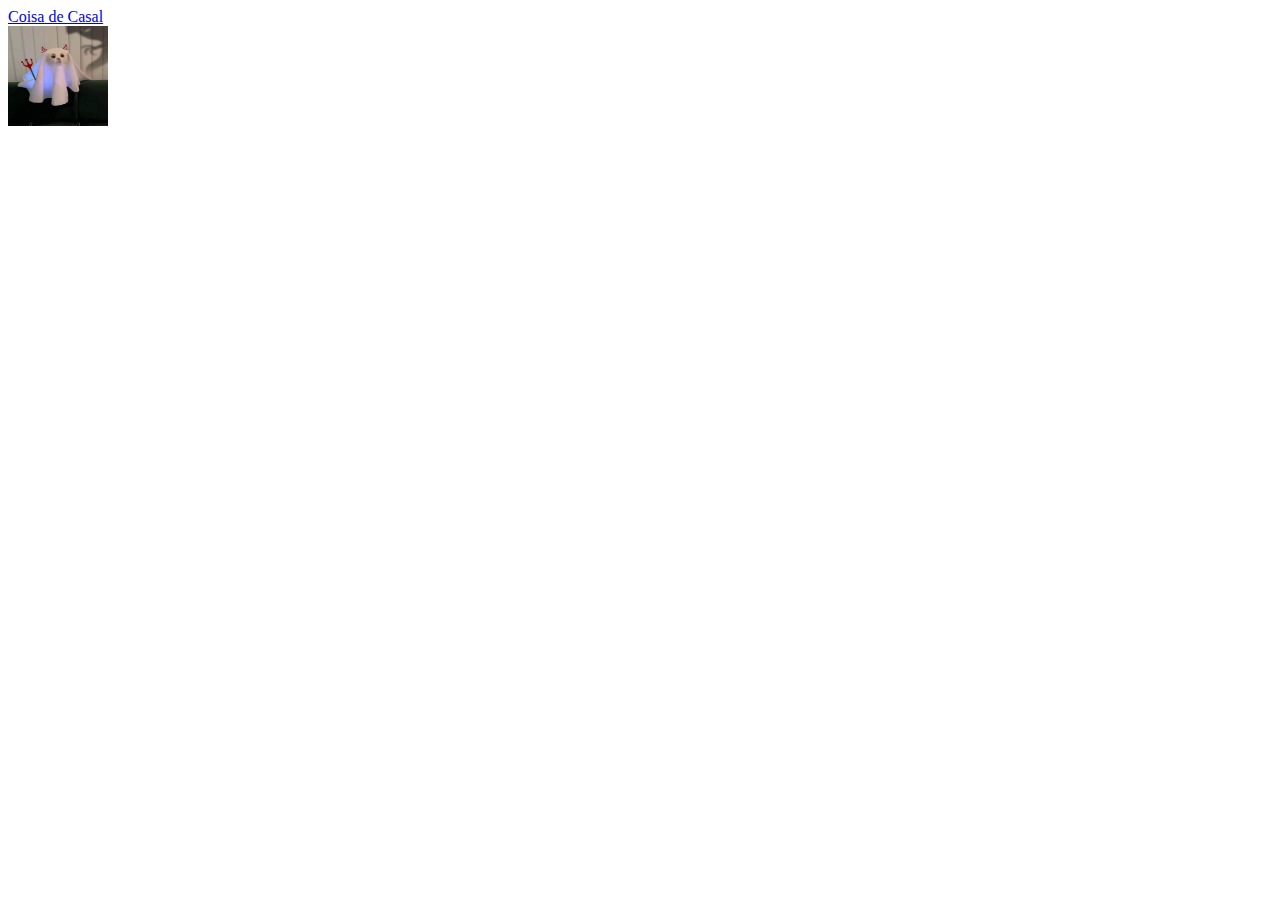
<file: catalogo.html>
<!DOCTYPE html>
<html lang="en">
  <head>
    <meta charset="UTF-8" />
    <meta name="viewport" content="width=device-width, initial-scale=1.0" />
    <title>catalogo</title>
  </head>
  <body>
    <header>
      <nav class="navigation">
        <div class="navegation">
          <a class="btn-index" href="/index.html">Coisa de Casal</a>
          <div class="perfil">
            <img
              class="img-perfil"
              src="img/img-login.jpg"
              height="100vh"
              width="100vh"
            />
          </div>
        </div>
      </nav>
    </header>
  </body>
</html>
</file>
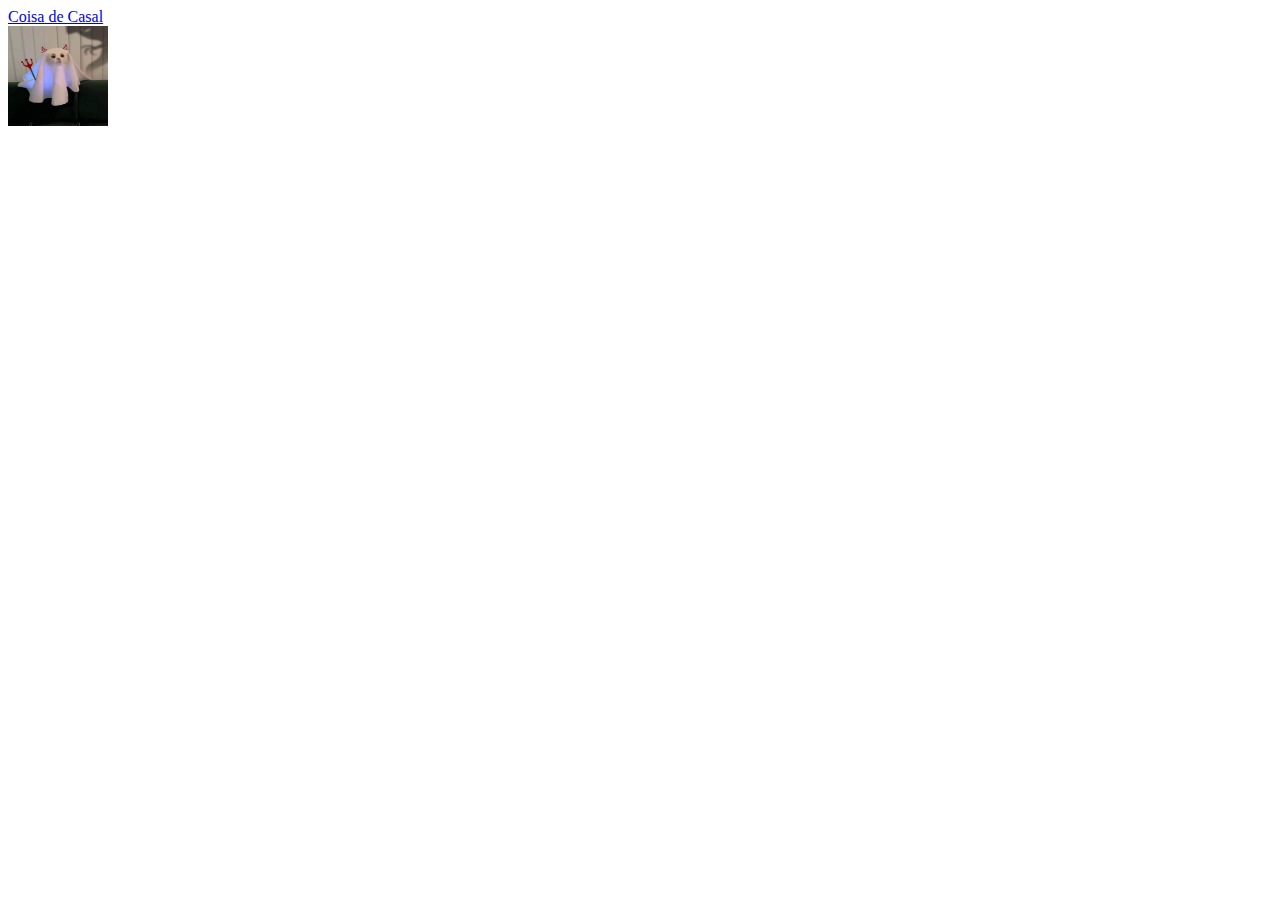
<file: item.html>
<!DOCTYPE html>
<html lang="en">
  <head>
    <meta charset="UTF-8" />
    <meta name="viewport" content="width=device-width, initial-scale=1.0" />
    <title>Itens</title>
  </head>
  <body>
    <header>
      <nav class="navigation">
        <div class="navegation">
          <a class="btn-index" href="/index.html">Coisa de Casal</a>
          <div class="perfil">
            <img
              class="img-perfil"
              src="img/img-login.jpg"
              height="100vh"
              width="100vh"
            />
          </div>
        </div>
      </nav>
    </header>
  </body>
</html>
</file>
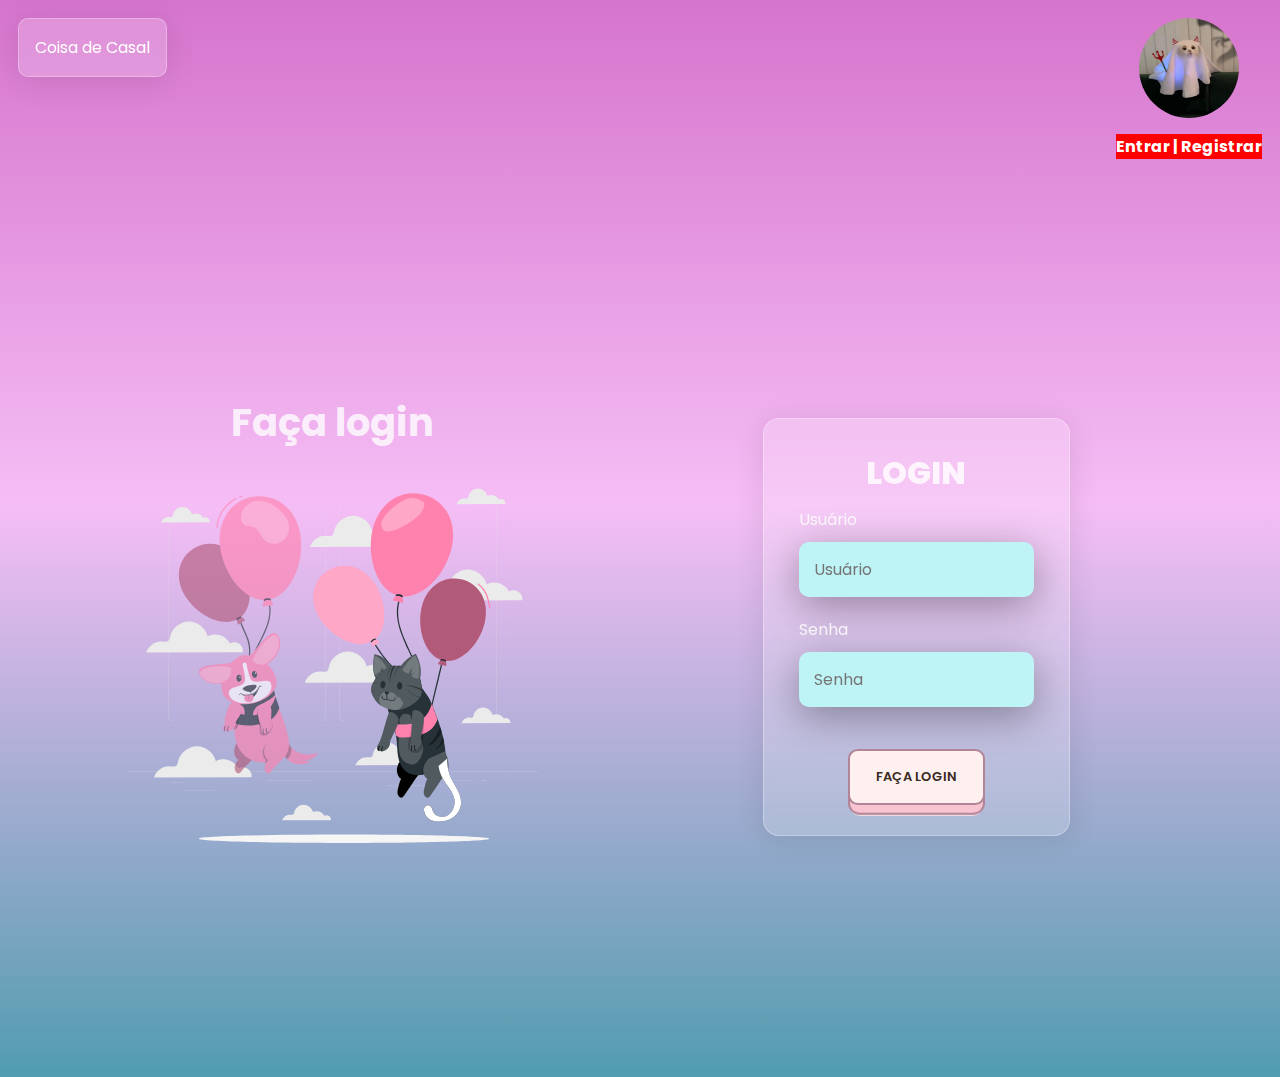
<file: login.html>
<!DOCTYPE html>
<html lang="pt-BR">
  <head>
    <meta charset="UTF-8" />
    <meta http-equiv="X-UA-Compatible" content="IE-edge" />
    <meta name="viewport" content="=width=device-width, initial-scale=1.0" />
    <link rel="stylesheet" href="./css/login.css" />
    <title>Login Coisa de Casal</title>
  </head>

  <body>
    <header>
      <nav class="navigation">
        <div class="navegation">
          <a class="btn-index" href="/index.html">Coisa de Casal</a>
          <div class="perfil">
            <img
              class="img-perfil"
              src="img/img-login.jpg"
              height="100vh"
              width="100vh"
            />
            <div class="opcoes">
              <a> Entrar |</a>
              <a> Registrar</a>
            </div>
          </div>
        </div>
      </nav>
    </header>
     <div class="main-login">
       <!--Parte Esquerda do Site-->
       <div class="left-login">
        <h1>Faça login<br /></h1>
        <img src="./img/loginIMG.svg" class="gato" alt="gatinhoastronauta" />
      </div>
      <!--Fim parte Esquerda do Site-->

      <!--Parte Direita do Site-->

      <div class="right-login">
        <div class="card-login">
          <h1>LOGIN</h1>
          <div class="textfield">
            <label for="usuario">Usuário</label>
            <input type=" text" name="usuario" placeholder="Usuário" />
          </div>
          <div class="textfield">
            <label for="senha">Senha</label>
            <input type="password" name="senha" placeholder="Senha" />
          </div>
          <button class="learn-more">Faça login</button>
        </div>
      </div>
      <!--Fim Direita do Site-->
    </div>

     </div>

  </body>
</html>
</file>
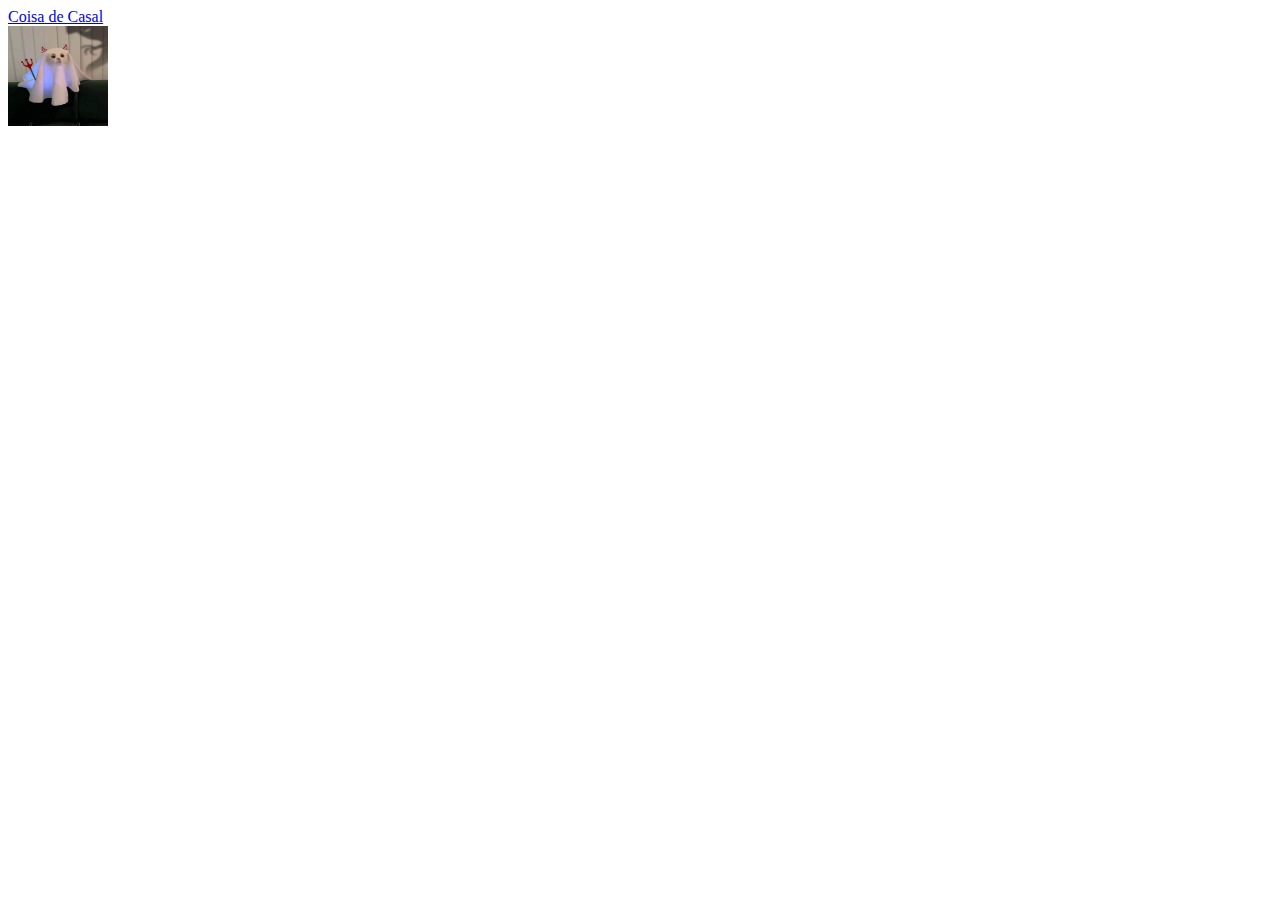
<file: upload.html>
<!DOCTYPE html>
<html lang="en">
  <head>
    <meta charset="UTF-8" />
    <meta name="viewport" content="width=device-width, initial-scale=1.0" />
    <title>Upload</title>
  </head>
  <body>
    <header>
      <nav class="navigation">
        <div class="navegation">
          <a class="btn-index" href="/index.html">Coisa de Casal</a>
          <div class="perfil">
            <img
              class="img-perfil"
              src="img/img-login.jpg"
              height="100vh"
              width="100vh"
            />
          </div>
        </div>
      </nav>
    </header>
  </body>
</html>
</file>
<file: css/login.css>
@import url("https://fonts.googleapis.com/css2?family=Montserrat:wght@400;700&family=Noto+Sans:wght@400;700&family=Poppins:wght@400;700&display=swap");
@import url(header.css);
@import url(botaoCustom.css);

.main-login {
  width: 100%; /* vw = viewport width */
  height: 100%; /* viewport height */
  display: flex;
  justify-content: center;
  align-items: center;
}

.left-login {
  width: 50vh;
  height: 100vh;
  display: flex;
  justify-content: center;
  align-items: center;
  flex-direction: column;
  margin-right: 8%;
}

.left-login > h1 {
  color: rgba(255, 255, 255, 0.808);
  font-size: 3vw;
}

.gato {
  width: 32vw;
}

.right-login {
  width: 40%;
  height: 50%;
  display: flex;
  justify-content: center;
  align-items: center;
}

.card-login {
  width: 60%;
  display: flex;
  justify-content: center;
  align-items: center;
  flex-direction: column;
  padding: 30px 35px;
  border-radius: 20px;
  box-shadow: 0px 10px 40px #00000056;
  background: rgba(255, 255, 255, 0.2);
  border-radius: 16px;
  box-shadow: 0 4px 30px rgba(0, 0, 0, 0.1);
  backdrop-filter: blur(5px);
  -webkit-backdrop-filter: blur(5px);
  border: 1px solid rgba(255, 255, 255, 0.3);
}

.card-login > h1 {
  color: rgba(255, 255, 255, 0.808);
  font-weight: 800;
  margin: 0;
}

.textfield {
  display: flex;
  flex-direction: column;
  align-items: flex-start;
  justify-content: center;
  margin: 10px 0px;
  width: 100%;
}

.textfield > input {
  width: 100%;
  border: none;
  border-radius: 10px;
  padding: 15px;
  background: #bff4f7;
  color: #000000de;
  font-size: 12pt;
  box-shadow: 0px 10px 40px #00000056;
  outline: none;
  box-sizing: border-box;
}

.textfield > label {
  color: #ffffffde;
  margin-bottom: 10px;
}

.textfield input ::placeholder {
  color: rgba(255, 255, 255, 0.58);
}

.btn-login {
  width: 100%;
  padding: 16px 0px;
  margin: 25px;
  border: none;
  border-radius: 8px;
  outline: none;
  text-transform: uppercase;
  font-weight: 800;
  letter-spacing: 3px;
  color: #2d1350;
  background: var(--rosa);
  cursor: pointer;
  box-shadow: 0px 10px 40px -12px var(--rosa);
}

@media only screen and (max-width: 950px) {
  .card-login {
    width: 85%;
  }
}

@media only screen and (max-width: 600px) {
  .main-login {
    flex-direction: column;
  }

  .left-login > h1 {
    display: none;
  }
  .left-login {
    width: 100%;
    height: auto;
  }

  .right-login {
    width: 100%;
    height: auto;
  }

  .gato {
    width: 30vh;
  }
}
</file>
